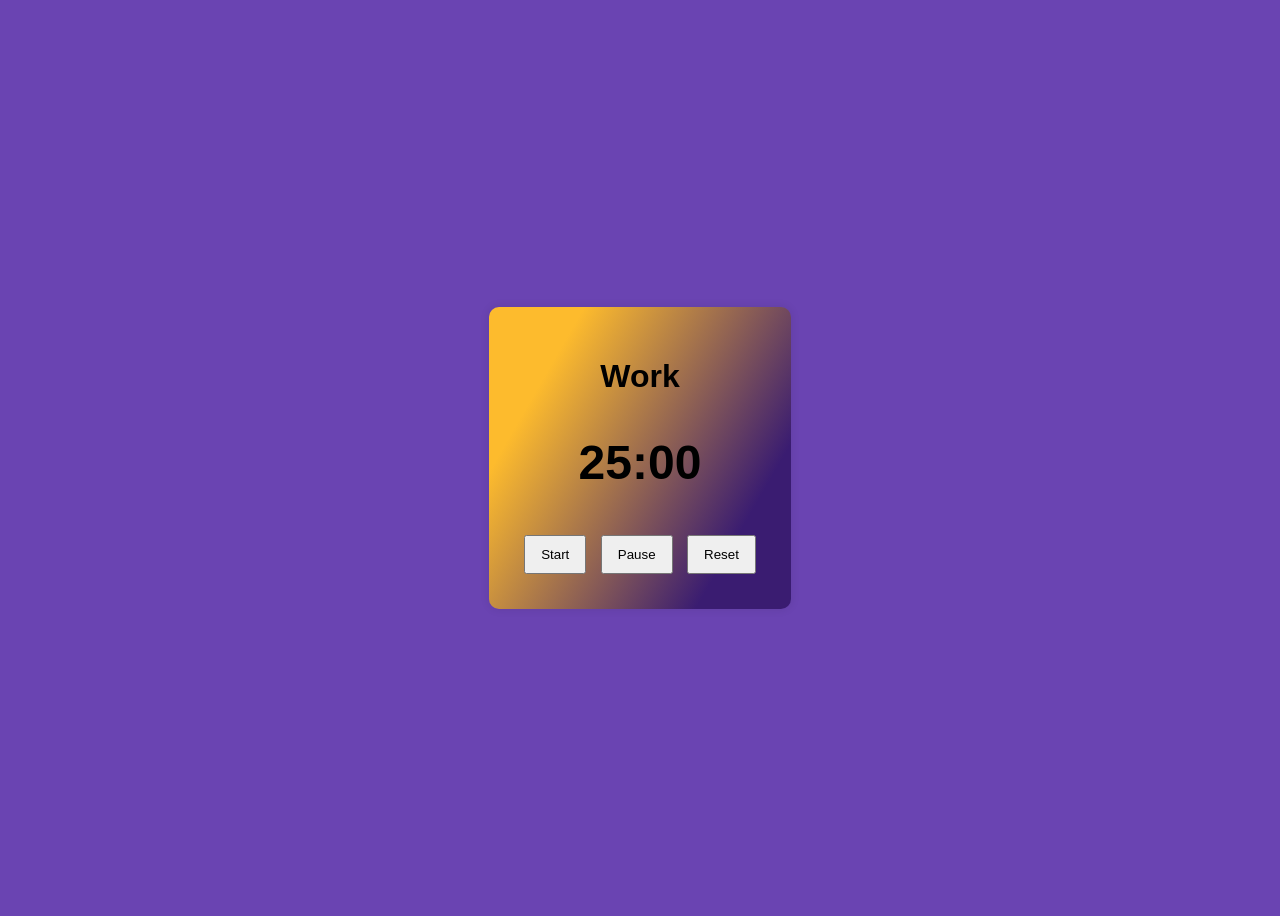
<file: index.html>
<!DOCTYPE html>
<html lang="en">
<head>
  <meta charset="UTF-8">
  <title>Pomodoro Timer</title>
  <link rel="stylesheet" href="Style.css">
</head>
<body>

  <div class="container">
    <h1 id="mode">Work</h1>
    <h2 id="time">25:00</h2>

    <div class="buttons">
      <button id="start">Start</button>
      <button id="pause">Pause</button>
      <button id="reset">Reset</button>
    </div>
  </div>

  <script type="module" src="main.js"></script>
</body>
</html>
</file>
<file: Style.css>
body {
  font-family: Arial;
  display: flex;
  justify-content: center;
  align-items: center;
  height: 100vh;
  background: #6a44b2;
}

.container {
  text-align: center;
  padding: 30px;
  background-image: linear-gradient(120deg, #FDBB2D 20%, #3A1C71 80%);
  border-radius: 10px;
  box-shadow: 0 0 10px rgba(0,0,0,0.1);
}

h1 {
  margin-bottom: 10px;
}

h2 {
  font-size: 48px;
}

button {
  margin: 5px;
  padding: 10px 15px;
  cursor: pointer;
}
</file>
